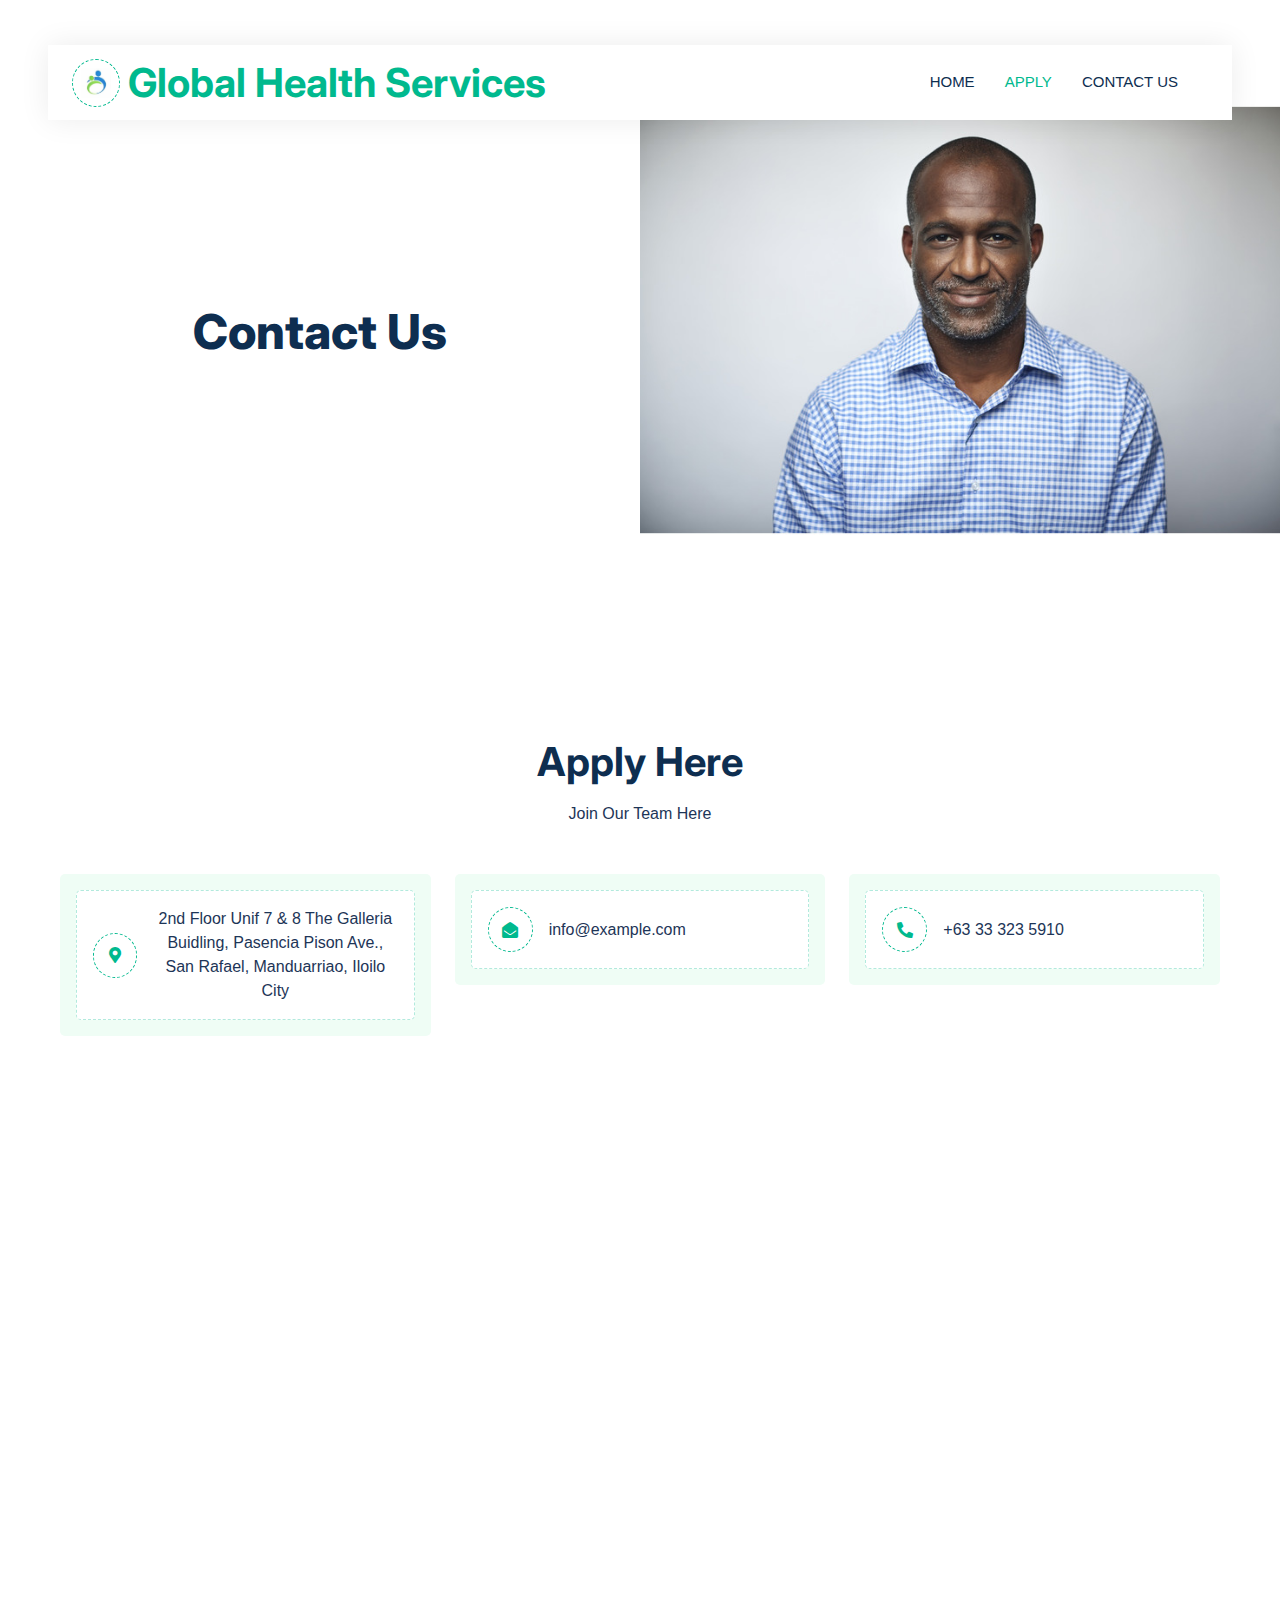
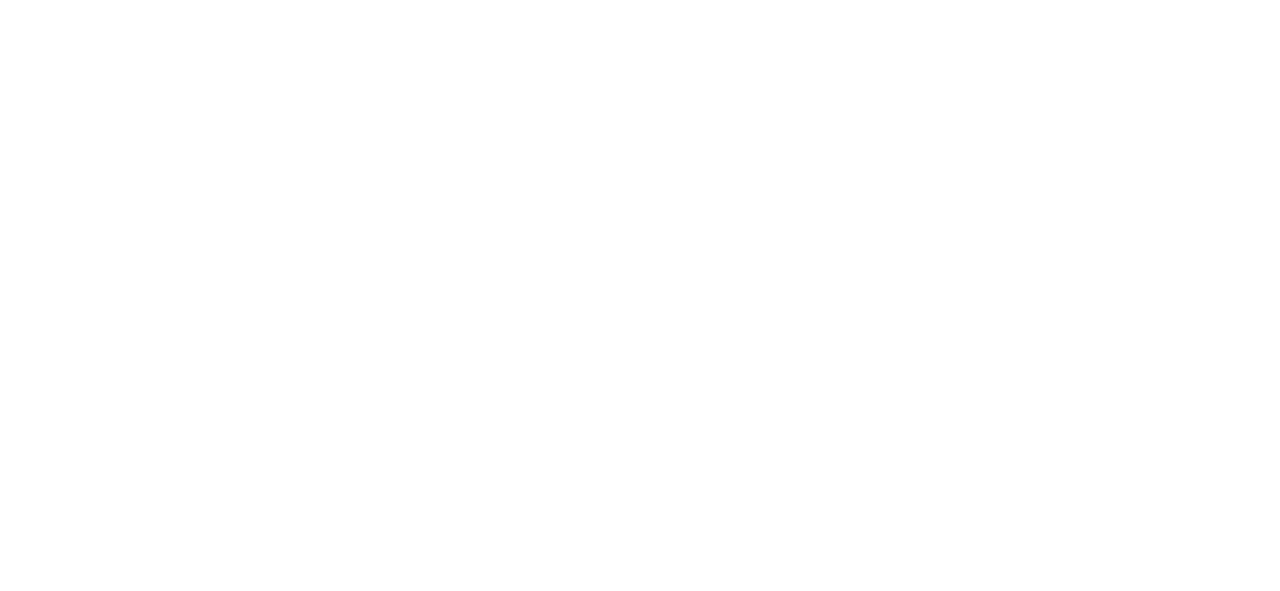
<file: apply.html>
<!DOCTYPE html>
<html lang="en">

<head>
    <meta charset="utf-8">
    <title>GHS Healthcare Support Services</title>
    <meta content="width=device-width, initial-scale=1.0" name="viewport">
    <meta content="" name="keywords">
    <meta content="" name="description">

    <!-- Favicon -->
    <link href="img/LOGO (1).jpg" rel="icon">

    <!-- Google Web Fonts -->
    <link rel="preconnect" href="https://fonts.googleapis.com">
    <link rel="preconnect" href="https://fonts.gstatic.com" crossorigin>
    <link href="https://fonts.googleapis.com/css2?family=Heebo:wght@400;500;600&family=Inter:wght@700;800&display=swap" rel="stylesheet">
    
    <!-- Icon Font Stylesheet -->
    <link href="https://cdnjs.cloudflare.com/ajax/libs/font-awesome/5.10.0/css/all.min.css" rel="stylesheet">
    <link href="https://cdn.jsdelivr.net/npm/bootstrap-icons@1.4.1/font/bootstrap-icons.css" rel="stylesheet">

    <!-- Libraries Stylesheet -->
    <link href="lib/animate/animate.min.css" rel="stylesheet">
    <link href="lib/owlcarousel/assets/owl.carousel.min.css" rel="stylesheet">

    <!-- Customized Bootstrap Stylesheet -->
    <link href="css/bootstrap.min.css" rel="stylesheet">

    <!-- Template Stylesheet -->
    <link href="css/style.css" rel="stylesheet">
</head>

<body>
    <div class="container-xxl bg-white p-0">
        <!-- Spinner Start -->
        
        <!-- Spinner End -->


        <!-- Navbar Start -->
        <div class="container-fluid nav-bar bg-transparent">
            <nav class="navbar navbar-expand-lg bg-white navbar-light py-0 px-4">
                <a href="index.html" class="navbar-brand d-flex align-items-center text-center">
                    <div class="icon p-2 me-2">
                        <img class="img-fluid" src="img/LOGO (1).jpg" alt="Icon" style="width: 30px; height: 30px;">
                    </div>
                    <h1 class="m-0 text-primary">Global Health Services</h1>
                </a>
                <button type="button" class="navbar-toggler" data-bs-toggle="collapse" data-bs-target="#navbarCollapse">
                    <span class="navbar-toggler-icon"></span>
                </button>
                <div class="collapse navbar-collapse" id="navbarCollapse">
                    <div class="navbar-nav ms-auto">
                        <a href="index.html" class="nav-item nav-link">Home</a>
                        <a href="apply.html" class="nav-item nav-link active">Apply</a>
                        <a href="contact.html" class="nav-item nav-link">Contact Us</a>
                    </div>
                </div>
            </nav>
        </div>
        <!-- Navbar End -->


        <!-- Header Start -->
        <div class="container-fluid header bg-white p-0">
            <div class="row g-0 align-items-center flex-column-reverse flex-md-row">
                <div class="col-md-6 p-5 mt-lg-5">
                    <h1 class="display-5 animated fadeIn mb-4">Contact Us</h1> 
                        <nav aria-label="breadcrumb animated fadeIn">
                       
                    </nav>
                </div>
                <div class="col-md-6 animated fadeIn">
                    <img class="img-fluid" src="img/iStock-685132245.jpg" alt="">
                </div>
            </div>
        </div>
        <!-- Header End -->


        <!-- Contact Start -->
        <div class="container-xxl py-5">
            <div class="container">
                <div class="text-center mx-auto mb-5 wow fadeInUp" data-wow-delay="0.1s" style="max-width: 600px;">
                    <h1 class="mb-3">Apply Here</h1>
                    <p>Join Our Team Here</p>
                </div>
                <div class="row g-4">
                    <div class="col-12">
                        <div class="row gy-4">
                            <div class="col-md-6 col-lg-4 wow fadeIn" data-wow-delay="0.1s">
                                <div class="bg-light rounded p-3">
                                    <div class="d-flex align-items-center bg-white rounded p-3" style="border: 1px dashed rgba(0, 185, 142, .3)">
                                        <div class="icon me-3" style="width: 45px; height: 45px;">
                                            <i class="fa fa-map-marker-alt text-primary"></i>
                                        </div>
                                        <span>2nd Floor Unif 7 & 8 The Galleria Buidling, Pasencia Pison Ave., San Rafael, Manduarriao, Iloilo City</span>
                                    </div>
                                </div>
                            </div>
                            <div class="col-md-6 col-lg-4 wow fadeIn" data-wow-delay="0.3s">
                                <div class="bg-light rounded p-3">
                                    <div class="d-flex align-items-center bg-white rounded p-3" style="border: 1px dashed rgba(0, 185, 142, .3)">
                                        <div class="icon me-3" style="width: 45px; height: 45px;">
                                            <i class="fa fa-envelope-open text-primary"></i>
                                        </div>
                                        <span>info@example.com</span>
                                    </div>
                                </div>
                            </div>
                            <div class="col-md-6 col-lg-4 wow fadeIn" data-wow-delay="0.5s">
                                <div class="bg-light rounded p-3">
                                    <div class="d-flex align-items-center bg-white rounded p-3" style="border: 1px dashed rgba(0, 185, 142, .3)">
                                        <div class="icon me-3" style="width: 45px; height: 45px;">
                                            <i class="fa fa-phone-alt text-primary"></i>
                                        </div>
                                        <span>+63 33 323 5910</span>
                                    </div>
                                </div>
                            </div>
                        </div>
                    </div>
                    <div class="col-md-6 wow fadeInUp" data-wow-delay="0.1s">
                        <iframe class="position-relative rounded w-100 h-100"
                            src="https://www.google.com/maps/embed?pb=!1m18!1m12!1m3!1d3001156.4288297426!2d-78.01371936852176!3d42.72876761954724!2m3!1f0!2f0!3f0!3m2!1i1024!2i768!4f13.1!3m3!1m2!1s0x4ccc4bf0f123a5a9%3A0xddcfc6c1de189567!2sNew%20York%2C%20USA!5e0!3m2!1sen!2sbd!4v1603794290143!5m2!1sen!2sbd"
                            frameborder="0" style="min-height: 400px; border:0;" allowfullscreen="" aria-hidden="false"
                            tabindex="0"></iframe>
                    </div>
                    <div class="col-md-6">
                        <div class="wow fadeInUp" data-wow-delay="0.5s">
                            <p class="mb-4"></a></p>
                            <form>
                                <div class="row g-3">
                                    <div class="col-md-6">
                                        <div class="form-floating">
                                            <input type="text" class="form-control" id="name" placeholder="Your Name">
                                            <label for="name">Your Name</label>
                                        </div>
                                    </div>
                                    <div class="col-md-6">
                                        <div class="form-floating">
                                            <input type="email" class="form-control" id="email" placeholder="Your Email">
                                            <label for="email">Your Email</label>
                                        </div>
                                    </div>
                                    <div class="col-12">
                                        <div class="form-floating">
                                            <input type="text" class="form-control" id="subject" placeholder="Subject">
                                            <label for="subject">Subject</label>
                                        </div>
                                    </div>
                                    <div class="col-12">
                                        <div class="form-floating">
                                            <textarea class="form-control" placeholder="Leave a message here" id="message" style="height: 150px"></textarea>
                                            <label for="message">Message</label>
                                        </div>
                                    </div>
                                    <div class="col-12">
                                        <div class="form-group login-btn">
                                            <button class="btn" type="submit">Send</button>

                                            <label for="resume">Upload Resume:</label>
                                            <input type="file" id="resume" name="resume"
                                                accept=".pdf,.doc,.docx" required><br><br>

                                        </div>

                                    </div>
                                    <div class="col-12">
                                        <button class="btn btn-primary w-100 py-3" type="submit">Send Message</button>
                                    </div>
                                </div>
                            </form>
                        </div>
                    </div>
                </div>
            </div>
        </div>
        <!-- Contact End -->
        <!-- Contact End -->


       
        <!-- Footer Start -->
        <div class="container-fluid bg-dark text-white-50 footer pt-5 mt-5 wow fadeIn" data-wow-delay="0.1s">
            <div class="container py-5">
                <div class="row g-5">
                    <div class="col-lg-3 col-md-6">
                        <h5 class="text-white mb-4">Get In Touch</h5>
                        <p class="mb-2"><i class="fa fa-map-marker-alt me-3"></i>2nd Floor Unif 7 & 8 The Galleria Buidling, Pasencia Pison Ave., San Rafael, Manduarriao, Iloilo City</p>
                        <p class="mb-2"><i class="fa fa-phone-alt me-3"></i>+63 33 323 5910</p>
                        <p class="mb-2"><i class="fa fa-envelope me-3"></i>info@example.com</p>
    
                    </div>
                    <div class="col-lg-3 col-md-6">
                        <h5 class="text-white mb-4">Quick Links</h5>
                        <a class="btn btn-link text-white-50" href="apply.html">Apply</a>
                        <a class="btn btn-link text-white-50" href="contact.html">Contact Us</a>
                    </div>
                    <div class="col-lg-3 col-md-6">
                        <h5 class="text-white mb-4">Quick Links</h5>
                        <a class="btn btn-link text-white-50" href="">Monday through Friday
                            8:30 am to 5:00pm
                            24-Hour Telephone Answering Service 7 days a week</a>
                            <a class="btn btn-link text-white-50" href="">+63 33 323 5910</a>
                            <a class="btn btn-link text-white-50" href="">We are not an emergency services.
                                In case of an Emergency,</a>
                </div>
            </div>
            <div class="container">
                <div class="copyright">
                </div>
            </div>
        </div>
        <!-- Footer End -->

        <!-- Back to Top -->
        <a href="#" class="btn btn-lg btn-primary btn-lg-square back-to-top"><i class="bi bi-arrow-up"></i></a>
    </div>

    <!-- JavaScript Libraries -->
    <script src="https://code.jquery.com/jquery-3.4.1.min.js"></script>
    <script src="https://cdn.jsdelivr.net/npm/bootstrap@5.0.0/dist/js/bootstrap.bundle.min.js"></script>
    <script src="lib/wow/wow.min.js"></script>
    <script src="lib/easing/easing.min.js"></script>
    <script src="lib/waypoints/waypoints.min.js"></script>
    <script src="lib/owlcarousel/owl.carousel.min.js"></script>

    <!-- Template Javascript -->
    <script src="js/main.js"></script>
</body>

</html>
</file>
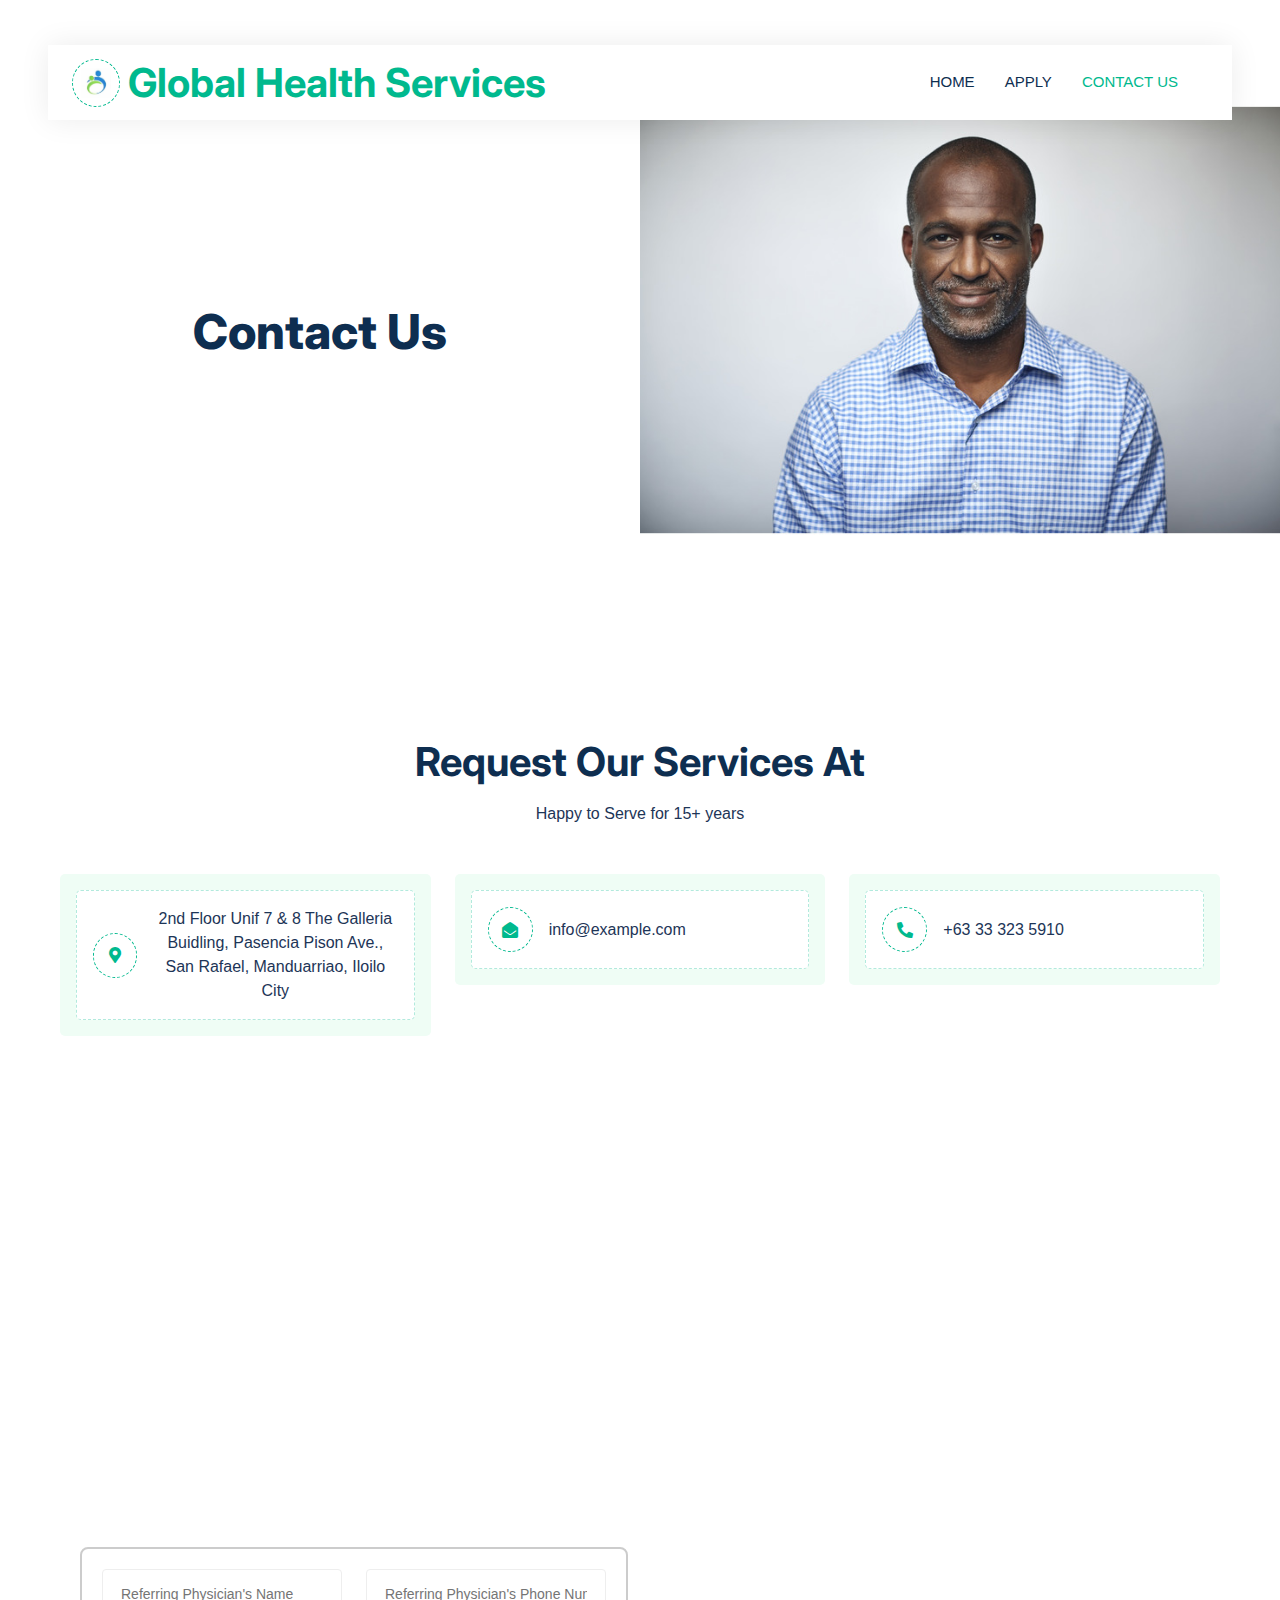
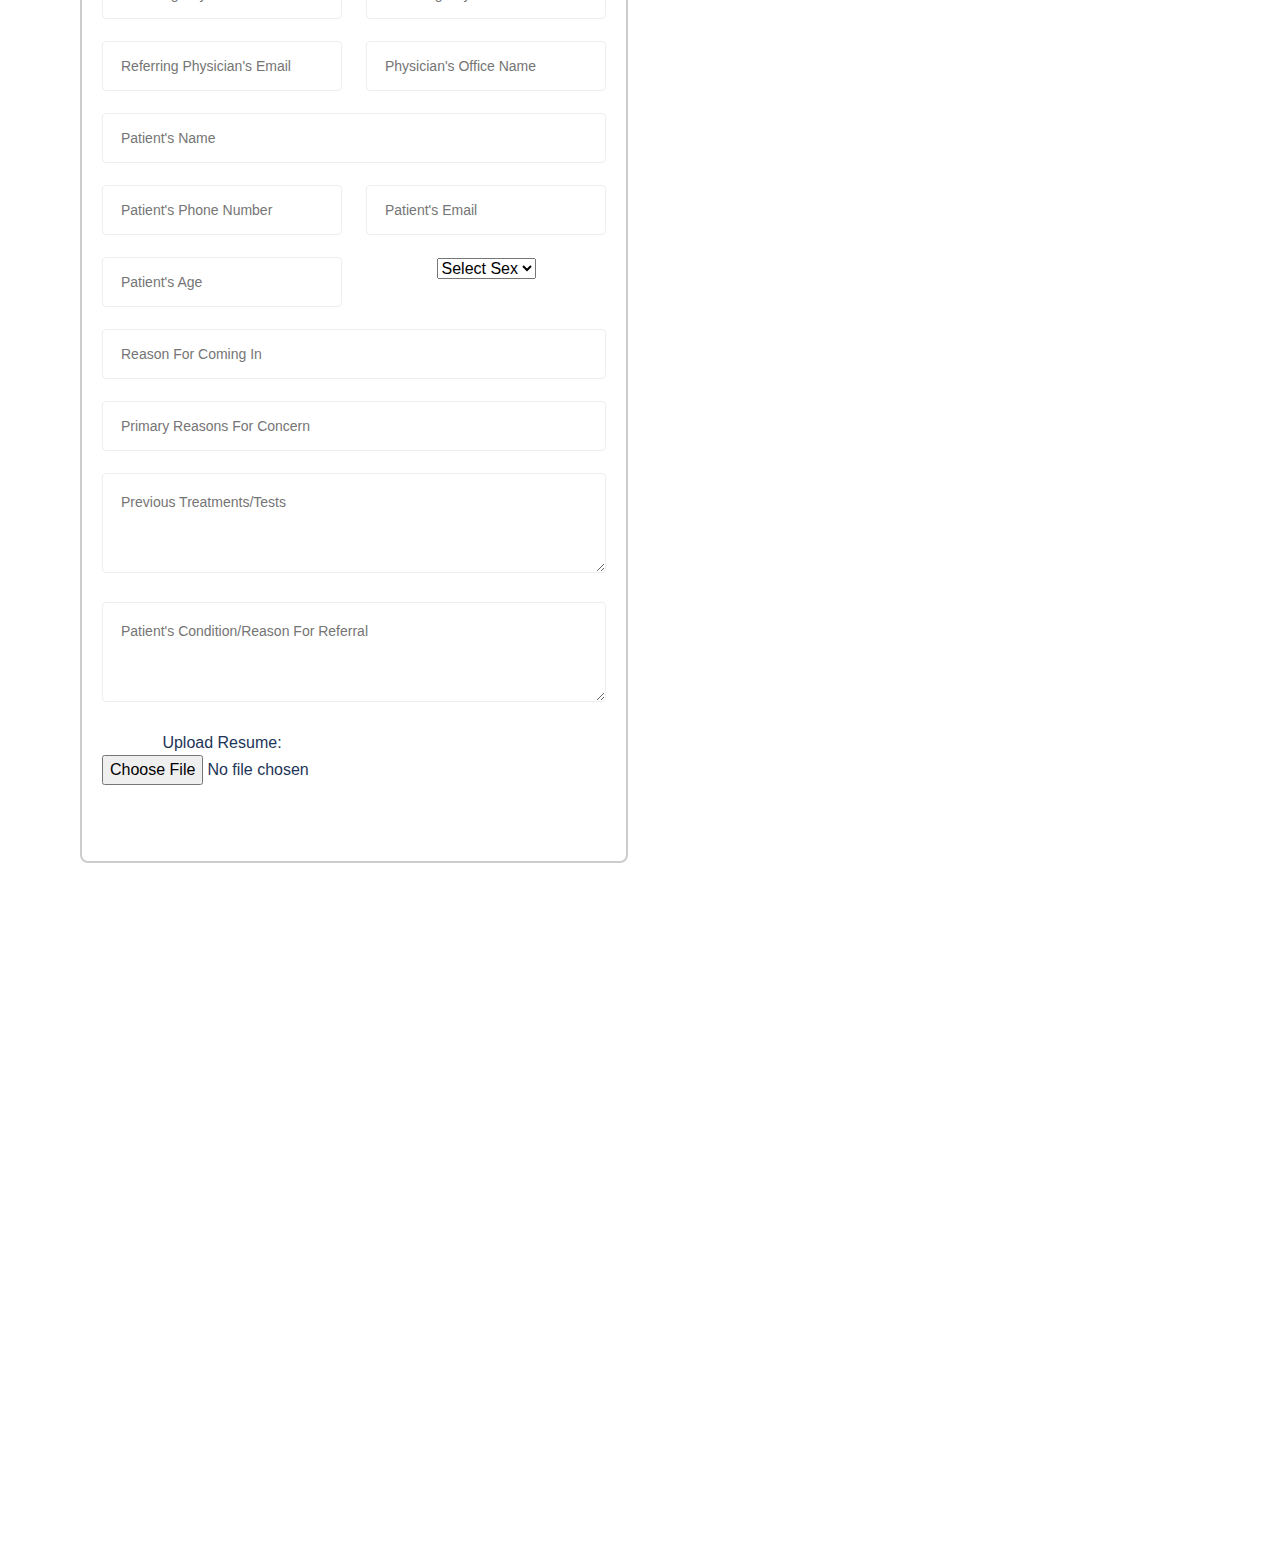
<file: contact.html>
<!DOCTYPE html>
<html lang="en">

<head>
    <meta charset="utf-8">
    <title>GHS Healthcare Support Services</title>
    <meta content="width=device-width, initial-scale=1.0" name="viewport">
    <meta content="" name="keywords">
    <meta content="" name="description">

    <!-- Favicon -->
    <link href="img/LOGO (1).jpg" rel="icon">

    <!-- Google Web Fonts -->
    <link rel="preconnect" href="https://fonts.googleapis.com">
    <link rel="preconnect" href="https://fonts.gstatic.com" crossorigin>
    <link href="https://fonts.googleapis.com/css2?family=Heebo:wght@400;500;600&family=Inter:wght@700;800&display=swap" rel="stylesheet">
    
    <!-- Icon Font Stylesheet -->
    <link href="https://cdnjs.cloudflare.com/ajax/libs/font-awesome/5.10.0/css/all.min.css" rel="stylesheet">
    <link href="https://cdn.jsdelivr.net/npm/bootstrap-icons@1.4.1/font/bootstrap-icons.css" rel="stylesheet">

    <!-- Libraries Stylesheet -->
    <link href="lib/animate/animate.min.css" rel="stylesheet">
    <link href="lib/owlcarousel/assets/owl.carousel.min.css" rel="stylesheet">

    <!-- Customized Bootstrap Stylesheet -->
    <link href="css/bootstrap.min.css" rel="stylesheet">

    <!-- Template Stylesheet -->
    <link href="css/style.css" rel="stylesheet">
</head>

<body>
    <div class="container-xxl bg-white p-0">
        <!-- Spinner Start -->
        <div id="spinner" class="show bg-white position-fixed translate-middle w-100 vh-100 top-50 start-50 d-flex align-items-center justify-content-center">
            <div class="spinner-border text-primary" style="width: 3rem; height: 3rem;" role="status">
                <span class="sr-only">Loading...</span>
            </div>
        </div>
        <!-- Spinner End -->


        <!-- Navbar Start -->
        <div class="container-fluid nav-bar bg-transparent">
            <nav class="navbar navbar-expand-lg bg-white navbar-light py-0 px-4">
                <a href="index.html" class="navbar-brand d-flex align-items-center text-center">
                    <div class="icon p-2 me-2">
                        <img class="img-fluid" src="img/LOGO (1).jpg" alt="Icon" style="width: 30px; height: 30px;">
                    </div>
                    <h1 class="m-0 text-primary">Global Health Services</h1>
                </a>
                <button type="button" class="navbar-toggler" data-bs-toggle="collapse" data-bs-target="#navbarCollapse">
                    <span class="navbar-toggler-icon"></span>
                </button>
                <div class="collapse navbar-collapse" id="navbarCollapse">
                    <div class="navbar-nav ms-auto">
                        <a href="index.html" class="nav-item nav-link">Home</a>
                        <a href="apply.html" class="nav-item nav-link">Apply</a>
                        <a href="contact.html" class="nav-item nav-link active">Contact Us</a>
                    </div>
                </div>
            </nav>
        </div>
        <!-- Navbar End -->


        <!-- Header Start -->
        <div class="container-fluid header bg-white p-0">
            <div class="row g-0 align-items-center flex-column-reverse flex-md-row">
                <div class="col-md-6 p-5 mt-lg-5">
                    <h1 class="display-5 animated fadeIn mb-4">Contact Us</h1> 
                        <nav aria-label="breadcrumb animated fadeIn">
                       
                    </nav>
                </div>
                <div class="col-md-6 animated fadeIn">
                    <img class="img-fluid" src="img/iStock-685132245.jpg" alt="">
                </div>
            </div>
        </div>
        <!-- Header End -->


        <!-- Contact Start -->
        <div class="container-xxl py-5">
            <div class="container">
                <div class="text-center mx-auto mb-5 wow fadeInUp" data-wow-delay="0.1s" style="max-width: 600px;">
                    <h1 class="mb-3">Request Our Services At</h1>
                    <p>Happy to Serve for 15+ years</p>
                </div>
                <div class="row g-4">
                    <div class="col-12">
                        <div class="row gy-4">
                            <div class="col-md-6 col-lg-4 wow fadeIn" data-wow-delay="0.1s">
                                <div class="bg-light rounded p-3">
                                    <div class="d-flex align-items-center bg-white rounded p-3" style="border: 1px dashed rgba(0, 185, 142, .3)">
                                        <div class="icon me-3" style="width: 45px; height: 45px;">
                                            <i class="fa fa-map-marker-alt text-primary"></i>
                                        </div>
                                        <span>2nd Floor Unif 7 & 8 The Galleria Buidling, Pasencia Pison Ave., San Rafael, Manduarriao, Iloilo City</span>
                                    </div>
                                </div>
                            </div>
                            <div class="col-md-6 col-lg-4 wow fadeIn" data-wow-delay="0.3s">
                                <div class="bg-light rounded p-3">
                                    <div class="d-flex align-items-center bg-white rounded p-3" style="border: 1px dashed rgba(0, 185, 142, .3)">
                                        <div class="icon me-3" style="width: 45px; height: 45px;">
                                            <i class="fa fa-envelope-open text-primary"></i>
                                        </div>
                                        <span>info@example.com</span>
                                    </div>
                                </div>
                            </div>
                            <div class="col-md-6 col-lg-4 wow fadeIn" data-wow-delay="0.5s">
                                <div class="bg-light rounded p-3">
                                    <div class="d-flex align-items-center bg-white rounded p-3" style="border: 1px dashed rgba(0, 185, 142, .3)">
                                        <div class="icon me-3" style="width: 45px; height: 45px;">
                                            <i class="fa fa-phone-alt text-primary"></i>
                                        </div>
                                        <span>+63 33 323 5910</span>
                                    </div>
                                </div>
                            </div>
                        </div>
                    </div>
                    <div class="col-md-6 wow fadeInUp" data-wow-delay="0.1s">
                        <iframe class="position-relative rounded w-100 h-100"
                            src="https://www.google.com/maps/embed?pb=!1m18!1m12!1m3!1d3001156.4288297426!2d-78.01371936852176!3d42.72876761954724!2m3!1f0!2f0!3f0!3m2!1i1024!2i768!4f13.1!3m3!1m2!1s0x4ccc4bf0f123a5a9%3A0xddcfc6c1de189567!2sNew%20York%2C%20USA!5e0!3m2!1sen!2sbd!4v1603794290143!5m2!1sen!2sbd"
                            frameborder="0" style="min-height: 400px; border:0;" allowfullscreen="" aria-hidden="false"
                            tabindex="0"></iframe>
                    </div>
               
            
                            
                        </div>
                        <section class="contact-us section">
                            <div class="container">
                              <div class="row">
                                <!-- Left Side: Form -->
                                <div class="col-lg-6">
                                  <form class="form referral-form" method="post" action="mail/mail.php" style="border: 2px solid #ccc; padding: 20px; border-radius: 8px; background-color: #fff;">
                                    <div class="row">
                                      <div class="col-lg-6">
                                        <div class="form-group">
                                          <input type="text" name="physician_name" placeholder="Referring Physician's Name" required>
                                        </div>
                                      </div>
                                      <div class="col-lg-6">
                                        <div class="form-group">
                                          <input type="text" name="physician_phone" placeholder="Referring Physician's Phone Number" required>
                                        </div>
                                      </div>
                                      <div class="col-lg-6">
                                        <div class="form-group">
                                          <input type="email" name="physician_email" placeholder="Referring Physician's Email" required>
                                        </div>
                                      </div>
                                      <div class="col-lg-6">
                                        <div class="form-group">
                                          <input type="text" name="office_name" placeholder="Physician's Office Name">
                                        </div>
                                      </div>
                                      <div class="col-lg-12">
                                        <div class="form-group">
                                          <input type="text" name="patient_name" placeholder="Patient's Name" required>
                                        </div>
                                      </div>
                                      <div class="col-lg-6">
                                        <div class="form-group">
                                          <input type="text" name="patient_phone" placeholder="Patient's Phone Number" required>
                                        </div>
                                      </div>
                                      <div class="col-lg-6">
                                        <div class="form-group">
                                          <input type="email" name="patient_email" placeholder="Patient's Email">
                                        </div>
                                      </div>
                                      <div class="col-lg-6">
                                        <div class="form-group">
                                          <input type="number" name="patient_age" placeholder="Patient's Age" required>
                                        </div>
                                      </div>
                                      <div class="col-lg-6">
                                        <div class="form-group">
                                          <select name="patient_sex" required>
                                            <option value="" disabled selected>Select Sex</option>
                                            <option value="male">Male</option>
                                            <option value="female">Female</option>
                                            <option value="other">Other</option>
                                          </select>
                                        </div>
                                      </div>
                                      <div class="col-lg-12">
                                        <div class="form-group">
                                          <input type="text" name="reason_coming_in" placeholder="Reason for Coming In" required>
                                        </div>
                                      </div>
                                      <div class="col-lg-12">
                                        <div class="form-group">
                                          <input type="text" name="primary_concern" placeholder="Primary Reasons for Concern" required>
                                        </div>
                                      </div>
                                      <div class="col-lg-12">
                                        <div class="form-group">
                                          <textarea name="previous_treatments" placeholder="Previous Treatments/Tests"></textarea>
                                        </div>
                                      </div>
                                      <div class="col-lg-12">
                                        <div class="form-group">
                                          <textarea name="condition_reason" placeholder="Patient's Condition/Reason for Referral"></textarea>
                                        </div>
                                      </div>
                                      <div class="col-lg-6">
                                            <label for="resume">Upload Resume:</label>
                                            <input type="file" id="resume" name="resume"
                                                accept=".pdf,.doc,.docx" required><br><br>
    
                                        </div>
                                      <div class="col-12">
                                        <div class="form-group login-btn">
                                          <button class="btn" type="submit">SUBMIT REFERRAL</button>
                                        </div>
                                      </div>
                                    </div>
                                    
                                  </form>
            </div>
        </div>
    </div>
</div>
</div>

       
        <!-- Footer Start -->
        <div class="container-fluid bg-dark text-white-50 footer pt-5 mt-5 wow fadeIn" data-wow-delay="0.1s">
            <div class="container py-5">
                <div class="row g-5">
                    <div class="col-lg-3 col-md-6">
                        <h5 class="text-white mb-4">Get In Touch</h5>
                        <p class="mb-2"><i class="fa fa-map-marker-alt me-3"></i>123 Street, New York, USA</p>
                        <p class="mb-2"><i class="fa fa-phone-alt me-3"></i>+1 (877) 964-0884</p>
                        <p class="mb-2"><i class="fa fa-envelope me-3"></i>info@example.com</p>
    
                    </div>
                    <div class="col-lg-3 col-md-6">
                        <h5 class="text-white mb-4">Quick Links</h5>
                        <a class="btn btn-link text-white-50" href="apply.html">Apply</a>
                        <a class="btn btn-link text-white-50" href="contact.html">Contact Us</a>
                    </div>
                    <div class="col-lg-3 col-md-6">
                        <h5 class="text-white mb-4">Quick Links</h5>
                        <a class="btn btn-link text-white-50" href="">Monday through Friday
                            8:30 am to 5:00pm
                            24-Hour Telephone Answering Service 7 days a week</a>
                            <a class="btn btn-link text-white-50" href="">1 (877) 964-0884</a>
                            <a class="btn btn-link text-white-50" href="">We are not an emergency services.
                                In case of an Emergency,</a>
                </div>
            </div>
            <div class="container">
                <div class="copyright">
                </div>
            </div>
        </div>
        <!-- Footer End -->

        <!-- Back to Top -->
        <a href="#" class="btn btn-lg btn-primary btn-lg-square back-to-top"><i class="bi bi-arrow-up"></i></a>
    </div>

    <!-- JavaScript Libraries -->
    <script src="https://code.jquery.com/jquery-3.4.1.min.js"></script>
    <script src="https://cdn.jsdelivr.net/npm/bootstrap@5.0.0/dist/js/bootstrap.bundle.min.js"></script>
    <script src="lib/wow/wow.min.js"></script>
    <script src="lib/easing/easing.min.js"></script>
    <script src="lib/waypoints/waypoints.min.js"></script>
    <script src="lib/owlcarousel/owl.carousel.min.js"></script>

    <!-- Template Javascript -->
    <script src="js/main.js"></script>
</body>

</html>
</file>
<file: css/style.css>
/********** Template CSS **********/
:root {
    --primary: #00B98E;
    --secondary: #FF6922;
    --light: #EFFDF5;
    --dark: #0E2E50;
}

.back-to-top {
    position: fixed;
    display: none;
    right: 45px;
    bottom: 45px;
    z-index: 99;
}


/*** Spinner ***/
#spinner {
    opacity: 0;
    visibility: hidden;
    transition: opacity .5s ease-out, visibility 0s linear .5s;
    z-index: 99999;
}

#spinner.show {
    transition: opacity .5s ease-out, visibility 0s linear 0s;
    visibility: visible;
    opacity: 1;
}


/*** Button ***/
.btn {
    transition: .5s;
}

.btn.btn-primary,
.btn.btn-secondary {
    color: #FFFFFF;
}

.btn-square {
    width: 38px;
    height: 38px;
}

.btn-sm-square {
    width: 32px;
    height: 32px;
}

.btn-lg-square {
    width: 48px;
    height: 48px;
}

.btn-square,
.btn-sm-square,
.btn-lg-square {
    padding: 0;
    display: flex;
    align-items: center;
    justify-content: center;
    font-weight: normal;
    border-radius: 50px;
}


/*** Navbar ***/
.nav-bar {
    position: relative;
    margin-top: 45px;
    padding: 0 3rem;
    transition: .5s;
    z-index: 9999;
}

.nav-bar.sticky-top {
    position: sticky;
    padding: 0;
    z-index: 9999;
}

.navbar {
    box-shadow: 0 0 30px rgba(0, 0, 0, .08);
}

.navbar .dropdown-toggle::after {
    border: none;
    content: "\f107";
    font-family: "Font Awesome 5 Free";
    font-weight: 900;
    vertical-align: middle;
    margin-left: 5px;
    transition: .5s;
}

.navbar .dropdown-toggle[aria-expanded=true]::after {
    transform: rotate(-180deg);
}

.navbar-light .navbar-nav .nav-link {
    margin-right: 30px;
    padding: 25px 0;
    color: #FFFFFF;
    font-size: 15px;
    text-transform: uppercase;
    outline: none;
}

.navbar-light .navbar-nav .nav-link:hover,
.navbar-light .navbar-nav .nav-link.active {
    color: var(--primary);
}

@media (max-width: 991.98px) {
    .nav-bar {
        margin: 0;
        padding: 0;
    }

    .navbar-light .navbar-nav .nav-link  {
        margin-right: 0;
        padding: 10px 0;
    }

    .navbar-light .navbar-nav {
        border-top: 1px solid #EEEEEE;
    }
}

.navbar-light .navbar-brand {
    height: 75px;
}

.navbar-light .navbar-nav .nav-link {
    color: var(--dark);
    font-weight: 500;
}

@media (min-width: 992px) {
    .navbar .nav-item .dropdown-menu {
        display: block;
        top: 100%;
        margin-top: 0;
        transform: rotateX(-75deg);
        transform-origin: 0% 0%;
        opacity: 0;
        visibility: hidden;
        transition: .5s;
        
    }

    .navbar .nav-item:hover .dropdown-menu {
        transform: rotateX(0deg);
        visibility: visible;
        transition: .5s;
        opacity: 1;
    }
}


/*** Header ***/
@media (min-width: 992px) {
    .header {
        margin-top: -120px;
    }
}

.header-carousel .owl-nav {
    position: absolute;
    top: 50%;
    left: -25px;
    transform: translateY(-50%);
    display: flex;
    flex-direction: column;
}

.header-carousel .owl-nav .owl-prev,
.header-carousel .owl-nav .owl-next {
    margin: 7px 0;
    width: 50px;
    height: 50px;
    display: flex;
    align-items: center;
    justify-content: center;
    color: #FFFFFF;
    background: var(--primary);
    border-radius: 40px;
    font-size: 20px;
    transition: .5s;
}

.header-carousel .owl-nav .owl-prev:hover,
.header-carousel .owl-nav .owl-next:hover {
    background: var(--dark);
}

@media (max-width: 768px) {
    .header-carousel .owl-nav {
        left: 25px;
    }
}

.breadcrumb-item + .breadcrumb-item::before {
    color: #DDDDDD;
}


/*** Icon ***/
.icon {
    padding: 15px;
    display: inline-flex;
    align-items: center;
    justify-content: center;
    background: #FFFFFF !important;
    border-radius: 40px;
    border: 1px dashed var(--primary) !important;
}


/*** About ***/
.about-img img {
    position: relative;
    z-index: 2;
}

.about-img::before {
    position: absolute;
    content: "";
    top: 0;
    left: -50%;
    width: 100%;
    height: 100%;
    background: var(--primary);
    transform: skew(20deg);
    z-index: 1;
}


/*** Category ***/
.cat-item div {
    background: #FFFFFF;
    border: 1px dashed rgba(0, 185, 142, .3);
    transition: .5s;
}

.cat-item:hover div {
    background: var(--primary);
    border-color: transparent;
}

.cat-item div * {
    transition: .5s;
}

.cat-item:hover div * {
    color: #FFFFFF !important;
}


/*** Property List ***/
.nav-pills .nav-item .btn {
    color: var(--dark);
}

.nav-pills .nav-item .btn:hover,
.nav-pills .nav-item .btn.active {
    color: #FFFFFF;
}

.property-item {
    box-shadow: 0 0 30px rgba(0, 0, 0, .08);
}

.property-item img {
    transition: .5s;
}

.property-item:hover img {
    transform: scale(1.1);
}

.property-item .border-top {
    border-top: 1px dashed rgba(0, 185, 142, .3) !important;
}

.property-item .border-end {
    border-right: 1px dashed rgba(0, 185, 142, .3) !important;
}


/*** Team ***/
.team-item {
    box-shadow: 0 0 30px rgba(0, 0, 0, .08);
    transition: .5s;
}

.team-item .btn {
    color: var(--primary);
    background: #FFFFFF;
    box-shadow: 0 0 30px rgba(0, 0, 0, .15);
}

.team-item .btn:hover {
    color: #FFFFFF;
    background: var(--primary);
}

.team-item:hover {
    border-color: var(--secondary) !important;
}

.team-item:hover .bg-primary {
    background: var(--secondary) !important;
}

.team-item:hover .bg-primary i {
    color: var(--secondary) !important;
}


/*** Testimonial ***/
.testimonial-carousel {
    padding-left: 1.5rem;
    padding-right: 1.5rem;
}

@media (min-width: 576px) {
    .testimonial-carousel {
        padding-left: 4rem;
        padding-right: 4rem;
    }
}

.testimonial-carousel .testimonial-item .border {
    border: 1px dashed rgba(0, 185, 142, .3) !important;
}

.testimonial-carousel .owl-nav {
    position: absolute;
    width: 100%;
    height: 40px;
    top: calc(50% - 20px);
    left: 0;
    display: flex;
    justify-content: space-between;
    z-index: 1;
}

.testimonial-carousel .owl-nav .owl-prev,
.testimonial-carousel .owl-nav .owl-next {
    position: relative;
    width: 40px;
    height: 40px;
    display: flex;
    align-items: center;
    justify-content: center;
    color: #FFFFFF;
    background: var(--primary);
    border-radius: 40px;
    font-size: 20px;
    transition: .5s;
}

.testimonial-carousel .owl-nav .owl-prev:hover,
.testimonial-carousel .owl-nav .owl-next:hover {
    background: var(--dark);
}


/*** Footer ***/
.footer .btn.btn-social {
    margin-right: 5px;
    width: 35px;
    height: 35px;
    display: flex;
    align-items: center;
    justify-content: center;
    color: var(--light);
    border: 1px solid rgba(255,255,255,0.5);
    border-radius: 35px;
    transition: .3s;
}

.footer .btn.btn-social:hover {
    color: var(--primary);
    border-color: var(--light);
}

.footer .btn.btn-link {
    display: block;
    margin-bottom: 5px;
    padding: 0;
    text-align: left;
    font-size: 15px;
    font-weight: normal;
    text-transform: capitalize;
    transition: .3s;
}

.footer .btn.btn-link::before {
    position: relative;
    content: "\f105";
    font-family: "Font Awesome 5 Free";
    font-weight: 900;
    margin-right: 10px;
}

.footer .btn.btn-link:hover {
    letter-spacing: 1px;
    box-shadow: none;
}

.footer .form-control {
    border-color: rgba(255,255,255,0.5);
}

.footer .copyright {
    padding: 25px 0;
    font-size: 15px;
    border-top: 1px solid rgba(256, 256, 256, .1);
}

.footer .copyright a {
    color: var(--light);
}

.footer .footer-menu a {
    margin-right: 15px;
    padding-right: 15px;
    border-right: 1px solid rgba(255, 255, 255, .1);
}

.footer .footer-menu a:last-child {
    margin-right: 0;
    padding-right: 0;
    border-right: none;
}
body {
    font-family: Arial, sans-serif;
    background-color: #F4F8FB;
    color: #1D3557;
    text-align: center;
    margin: 0;
    padding: 0;
}

.container {
    max-width: 1200px;
    margin: 0 auto;
    padding: 50px 20px;
}

.subtitle {
    font-size: 24px;
    margin-bottom: 20px;
}

.stats {
    display: flex;
    justify-content: space-around;
    margin-top: 40px;
}

.stat-item {
    text-align: center;
    margin: 20px;
}

.stat-number {
    font-size: 48px;
    font-weight: bold;
    color: #003566;
}

.stat-label {
    font-size: 18px;
    margin-top: 10px;
}
.contact-us .inner{
	box-shadow: 0px 0px 10px #00000024;
	border-radius: 5px;
	overflow:hidden;
}
.contact-us .contact-us-left{
    width: 100%;
    height: 100%;
}
.contact-us .contact-us-form{
	padding:50px 40px;
}
.contact-us .contact-us-form h2 {
	position: relative;
	font-size: 32px;
	color: #333;
	font-weight: 600;
	line-height: 27px;
	text-transform: capitalize;
	margin-bottom: 12px;
	padding-bottom: 20px;
	text-align: left;
}
.contact-us .contact-us-form h2:before{
	position:absolute;
	content:"";
	left:0;
	bottom:0;
	height:2px;
	width:50px;
	background:#bb220b

;
}
.contact-us .contact-us-form p {
	font-size: 14px;
	color: #333;
	font-weight: 400;
	text-align: left;
	margin-bottom:50px;
}
.contact-us .form {
	margin-top: 30px;
}
.contact-us .form .form-group {
	margin-bottom: 22px;
}
.contact-us .form .form-group input {
	width: 100%;
	height: 50px;
	border: 1px solid #eee;
	text-transform: capitalize;
	padding: 0px 18px;
	color: #555;
	font-size: 14px;
	font-weight: 400;
	border-radius: 4px;
}
.contact-us .form .form-group textarea {
	width: 100%;
	height:100px;
	border: 1px solid #eee;
	text-transform: capitalize;
	padding:18px;
	color: #555;
	font-size: 14px;
	font-weight: 400;
	border-radius: 4px;
}
.contact-us .form .form-group.login-btn {
	margin: 0;
}
.contact-us .form button {
	border: none;
}
.contact-us .form .btn {
	display: inline-block;
	margin-right: 10px;
	color: #fff;
	line-height: 20px;
	width:100%;
}
.contact-us .form .btn:hover{
	background:#bb220b

;
	color:#fff;
}
.contact-us .contact-us-form .checkbox {
	text-align: left;
	margin: 0;
	margin-top: 20px;
	display:inline-block;
	
}
.contact-us .contact-us-form .checkbox label {
	font-size: 14px;
	font-weight: 400;
	color: #333;
	position: relative;
	padding-left: 20px;
}
.contact-us .contact-us-form .checkbox label:hover{
	cursor:pointer;
}
.contact-us .contact-us-form .checkbox label input{
	display:none;
}
.contact-us .contact-us-form .checkbox label::before {
	position: absolute;
	content: "";
	left: 0;
	top: 5px;
	width: 15px;
	height: 15px;
	border: 1px solid #bb220b

;
	border-radius: 100%;
}
.contact-us .contact-us-form .checkbox label::after {
	position: relative;
	content: "";
	width: 7px;
	height: 7px;
	left: -16px;
	top: -15px;
	opacity: 0;
	visibility: hidden;
	transform: scale(0);
	-webkit-transition: all 0.4s ease;
	-moz-transition: all 0.4s ease;
	transition: all 0.4s ease;
	display: block;
	font-size: 9px;
	background: #bb220b

;
	border-radius: 100%;
}
.contact-us .contact-us-form .checkbox label.checked::after{
	opacity:1;
	visibility:visible;
	transform:scale(1);
}
.contact-us .contact-info{
	margin-top:50px;
}
.contact-us .single-info {
	background: #bb220b

;
	padding: 40px 60px;
	height: 150px;
	border-radius: 10px;
	position:relative;
	-webkit-transition: all .3s ease-out 0s;
    -moz-transition: all .3s ease-out 0s;
    -ms-transition: all .3s ease-out 0s;
    -o-transition: all .3s ease-out 0s;
    transition: all .3s ease-out 0s;
}
.contact-us .single-info:before{
	position: absolute;
    z-index: -1;
    content: '';
    bottom: -10px;
    left: 0;
    right: 0;
    margin: 0 auto;
    width: 80%;
    height: 90%;
    background:#bb220b

;
    opacity: 0;
    filter: blur(10px);
    -webkit-transition: all .3s ease-out 0s;
    -moz-transition: all .3s ease-out 0s;
    -ms-transition: all .3s ease-out 0s;
    -o-transition: all .3s ease-out 0s;
    transition: all .3s ease-out 0s;
}
.contact-us .single-info:hover:before{
	opacity: 0.8;
}
.contact-us .single-info:hover{
	transform: translateY(-5px);
}
.contact-us .single-info i{
	font-size:42px;
	color:#fff;
	position:absolute;
	left:40px;
}
.contact-us .single-info .content {
	margin-left: 45px;
}
.contact-us .single-info .content h3{
	color:#fff;
	font-size:18px;
	font-weight:600;
	
}
.contact-us .single-info .content p{
	color:#fff;
	margin-top:5px;
}
/* Google Map */
.contact-us #myMap {
	height: 100%;
	width: 100%;
}
</file>
